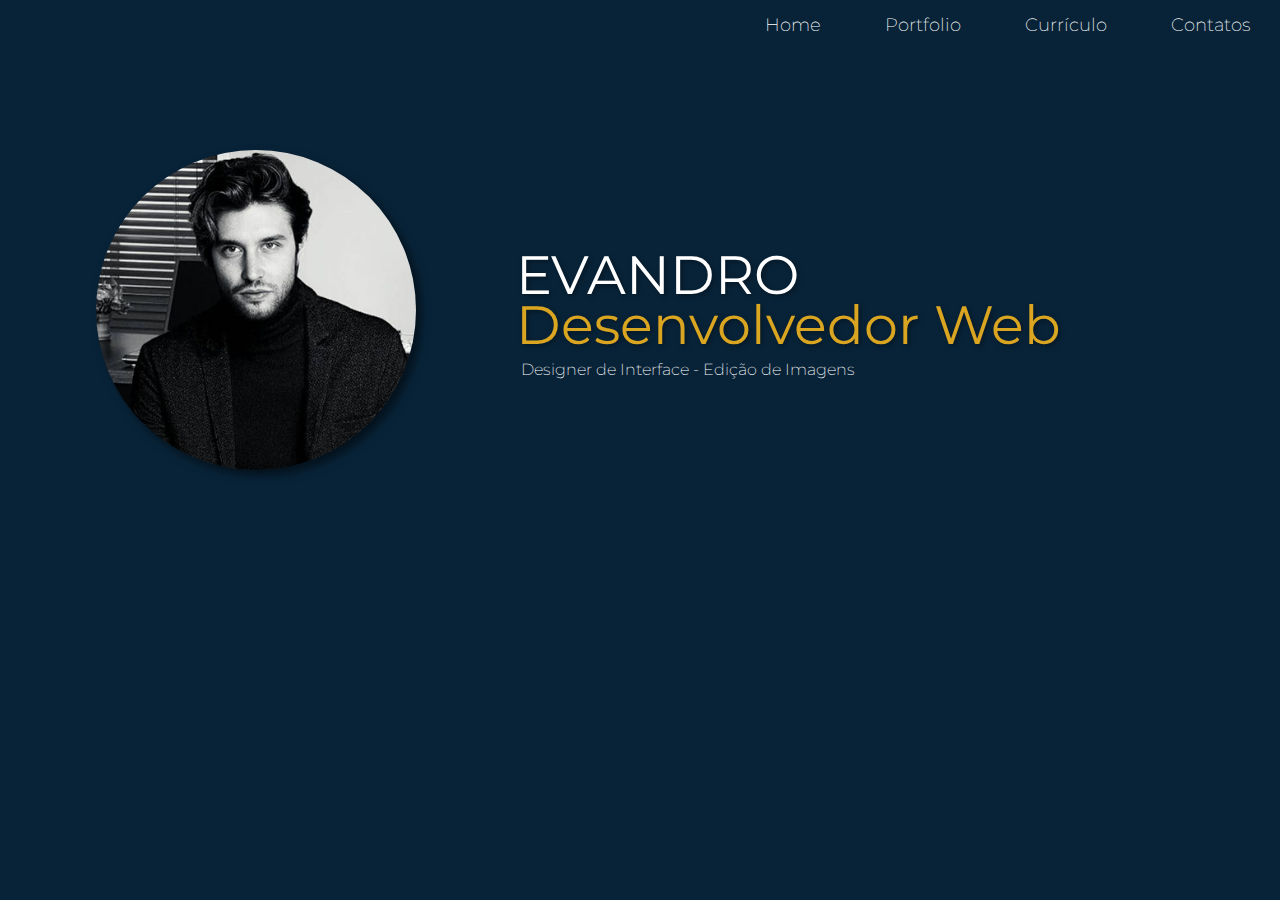
<file: index.html>
<!DOCTYPE html>
<html lang="pt-br">
<head>
    <meta charset="UTF-8">
    <meta name="viewport" content="width=device-width, initial-scale=1.0">
    <title>Evandro - Portfolio Online</title>
    <link rel="stylesheet" href="css/style.css">
    <link rel="preconnect" href="https://fonts.googleapis.com">
<link rel="preconnect" href="https://fonts.gstatic.com" crossorigin>
<link href="https://fonts.googleapis.com/css2?family=Montserrat:ital,wght@0,100;0,200;0,300;0,400;0,500;0,600;0,700;0,800;0,900;1,100;1,200;1,300;1,400;1,500;1,600;1,700;1,800;1,900&display=swap" rel="stylesheet">
<script type="text/javascript" src="js/script.js"></script>
</head>
<body>
    <!-- <span class="begin">Inicio</span> -->
    <div id="navigation" class="navigation">
        <ul>
            <li><a href="index.html">Home</a></li>
            <li><a href="portfolio.html">Portfolio</a></li>
            <li><a href="Curriculo.html">Currículo</a></li>
            <li><a href="contato.html">Contatos</a></li>
            <li id="threeline-icon" class="threeline-icon" onclick="openNav()">&#9776;</li>
        </ul>
    </div>
    
    <div class="capa">
        <div class="profile-pic">
            <img src="imagens/mypic2.jpg" alt="foto do Evandro">
        </div>
        <div class="profile-title">
            <h1>Evandro <span>Desenvolvedor Web</span></h1>
            <h2>Designer de Interface - Edição de Imagens</h2>
        </div>
    </div>
</body>
</html>
</file>
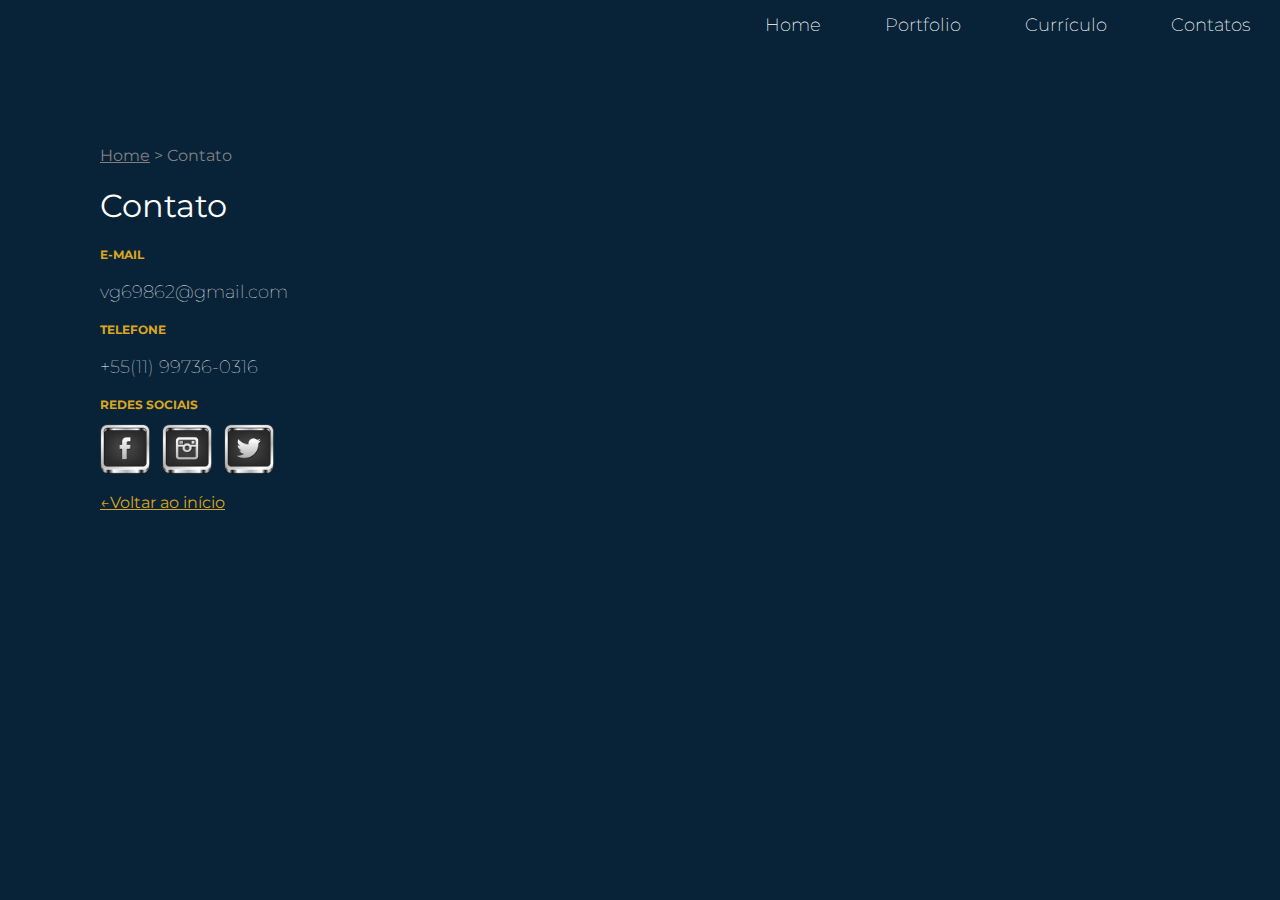
<file: contato.html>
<!DOCTYPE html>
<html lang="pt-br">
<head>
    <meta charset="UTF-8">
    <meta name="viewport" content="width=device-width, initial-scale=1.0">
    <title>Contato - Evandro</title>
    <link rel="stylesheet" href="css/style.css">
    <link href="https://fonts.googleapis.com/css2?family=Montserrat:ital,wght@0,100;0,200;0,300;0,400;0,500;0,600;0,700;0,800;0,900;1,100;1,200;1,300;1,400;1,500;1,600;1,700;1,800;1,900&display=swap" rel="stylesheet">
    <script type="text/javascript" src="js/script.js"></script>
</head>
<body>
    <div id="navigation" class="navigation">
        <ul>
            <li><a href="index.html">Home</a></li>
            <li><a href="portfolio.html">Portfolio</a></li>
            <li><a href="Curriculo.html">Currículo</a></li>
            <li><a href="contato.html">Contatos</a></li>
            <li id="threeline-icon" class="threeline-icon" onclick="openNav()">&#9776;</li>
        </ul>
    </div>
    <div class="main">
        <ul class="caminho">
            <li><a href="index.html">Home</a></li>
            <li> > </li>
            <li>Contato</li>
        </ul>
        <h1>Contato</h1>
        <h3>E-MAIL</h3>
        <p>vg69862@gmail.com</p>

        <h3>TELEFONE</h3>

        <p>+55(11) 99736-0316</p>

        <h3>REDES SOCIAIS</h3>

       
        <a href="https://www.facebook.com/?locale=pt_BR" target="_blank"><img class="social-img" src="imagens/facebook.png" alt="icone facebook"></a>
        <a href="https://www.instagram.com/" target="_blank"><img class="social-img" src="imagens/instagram.png" alt="icone instagram"></a>
        <a href="https://twitter.com/?lang=pt-br" target="_blank"><img class="social-img" src="imagens/twitter.png" alt="icone twitter"></a>
        <br>
        <a class="back-link" href="index.html">&larr;Voltar ao início</a>
    </div>
</body>
</html>
</file>
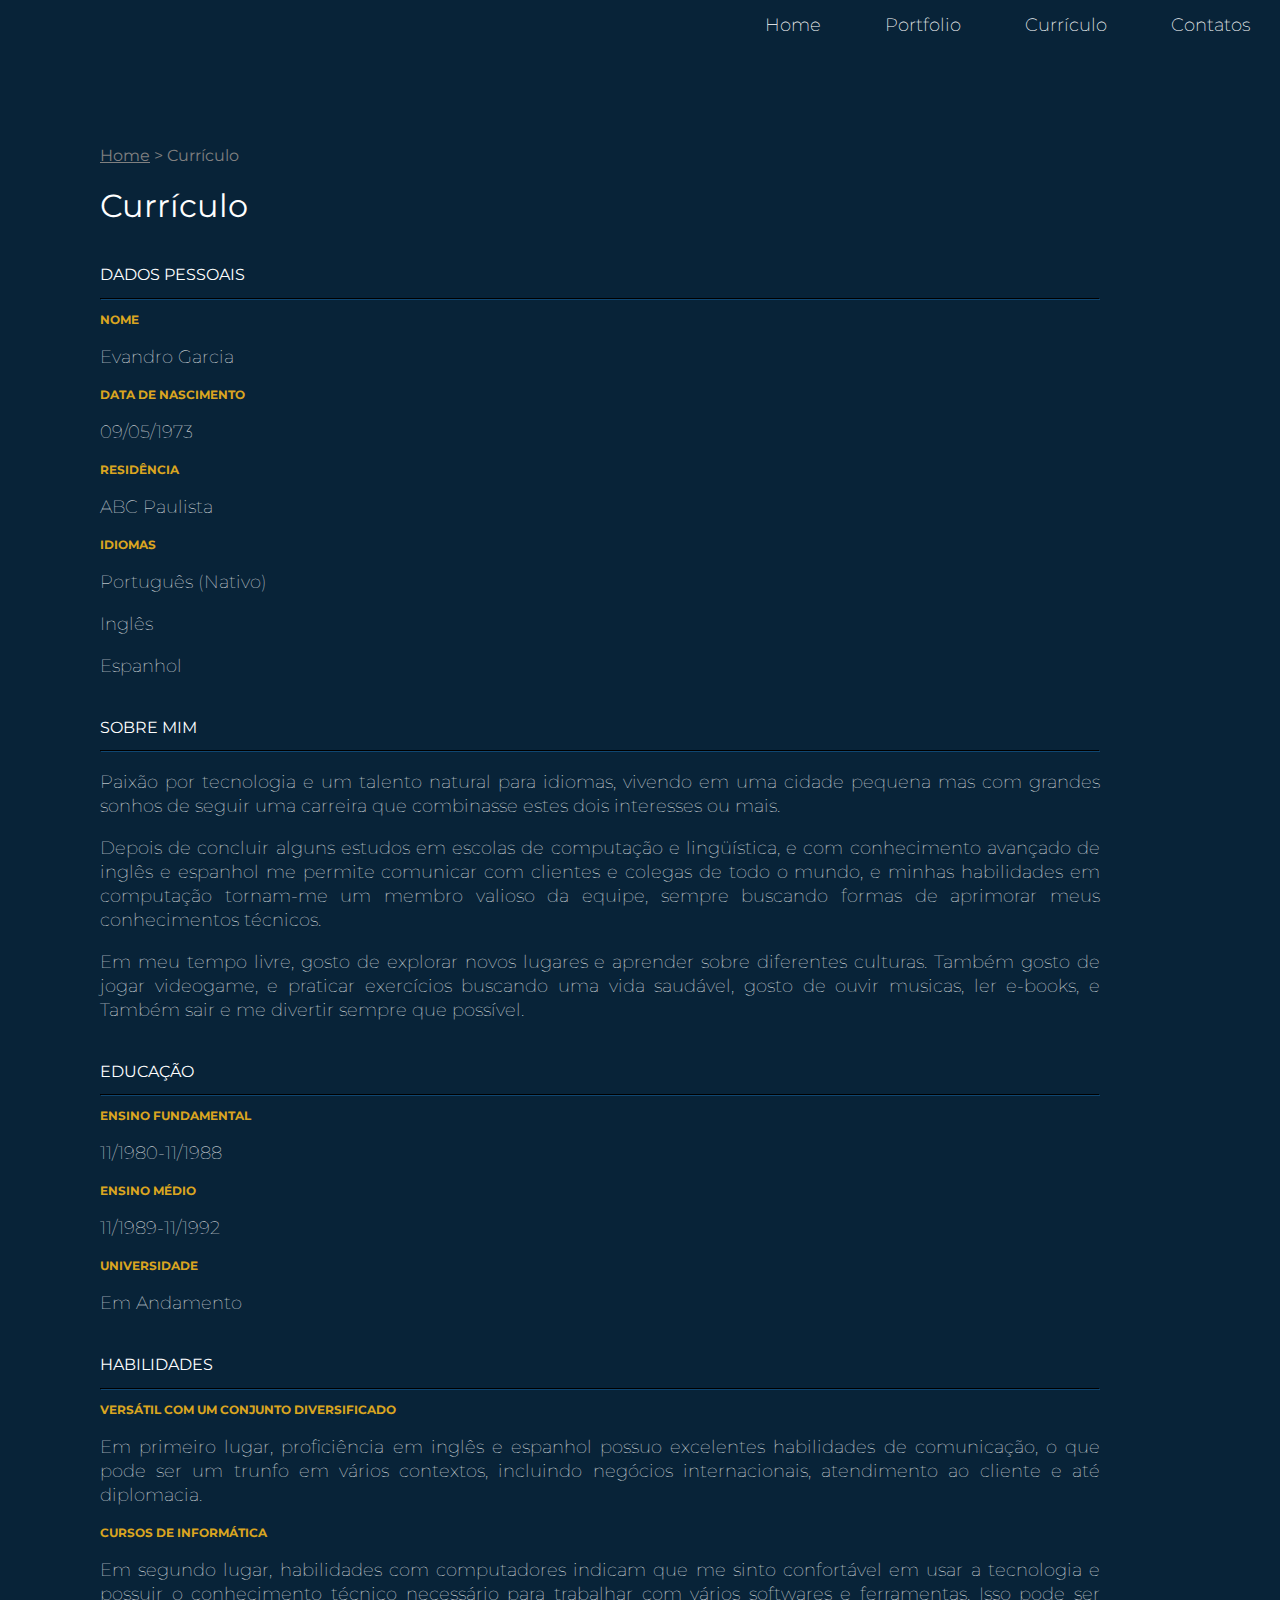
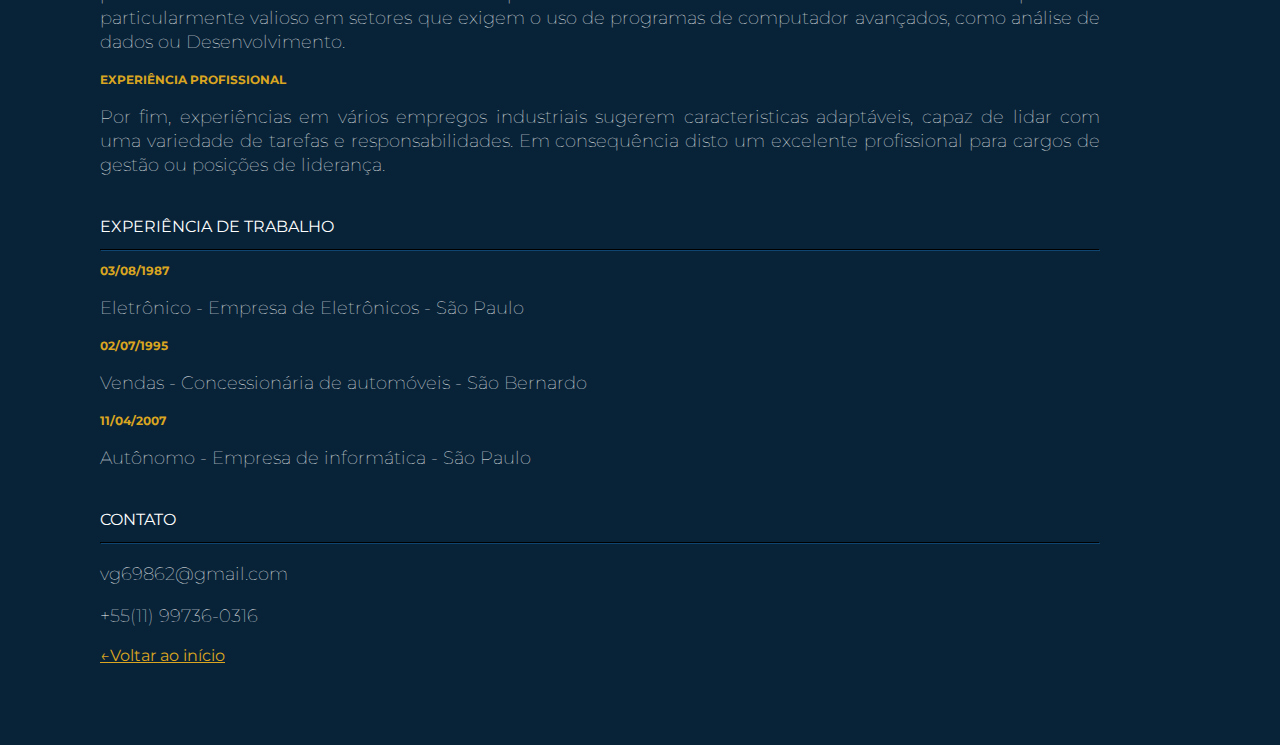
<file: Curriculo.html>
<!DOCTYPE html>
<html lang="pt-br">
<head>
    <meta charset="UTF-8">
    <meta name="viewport" content="width=device-width, initial-scale=1.0">
    <title>Currículo - Evandro</title>
    <link rel="stylesheet" href="css/style.css">
    <link href="https://fonts.googleapis.com/css2?family=Montserrat:ital,wght@0,100;0,200;0,300;0,400;0,500;0,600;0,700;0,800;0,900;1,100;1,200;1,300;1,400;1,500;1,600;1,700;1,800;1,900&display=swap" rel="stylesheet">
    <script type="text/javascript" src="js/script.js"></script>
</head>
<body>
    <div id="navigation" class="navigation">
        <ul>
            <li><a href="index.html">Home</a></li>
            <li><a href="portfolio.html">Portfolio</a></li>
            <li><a href="Curriculo.html">Currículo</a></li>
            <li><a href="contato.html">Contatos</a></li>
            <li id="threeline-icon" class="threeline-icon" onclick="openNav()">&#9776;</li>
        </ul>
    </div>
    <div class="main">
        <ul class="caminho">
            <li><a href="index.html">Home</a></li>
            <li> > </li>
            <li>Currículo</li>
        </ul>
        <h1>Currículo</h1>

        <h2>DADOS PESSOAIS</h2>
            <hr>
            <!-- <img src="" alt="foto do Evandro"> -->
        <h3>NOME</h3>

        <p>Evandro Garcia</p>

        <h3>DATA DE NASCIMENTO</h3>

        <p>09/05/1973</p>

        <h3>RESIDÊNCIA</h3>

        <p>ABC Paulista</p>

        <h3>IDIOMAS</h3>

        <p>Português (Nativo)</p>

        <p>Inglês</p>

        <p>Espanhol</p>

        <h2>SOBRE MIM</h2>
        <hr>
        <p>Paixão por tecnologia e um talento natural para idiomas, vivendo em uma cidade pequena mas com grandes sonhos de seguir uma carreira que combinasse estes dois interesses ou mais.</p>

            <p>Depois de concluir alguns estudos em escolas de computação e lingüística, e com conhecimento avançado de inglês e espanhol me permite comunicar com clientes e colegas de todo o mundo, e minhas habilidades em computação tornam-me um membro valioso da equipe, sempre buscando formas de aprimorar meus conhecimentos técnicos.</p>
            
            <p>Em meu tempo livre, gosto de explorar novos lugares e aprender sobre diferentes culturas. Também gosto de jogar videogame, e praticar exercícios buscando uma vida saudável, gosto de ouvir musicas, ler e-books, e Também sair e me divertir sempre que possível.</p>

            <h2>EDUCAÇÃO</h2>
            <hr>
            <h3>ENSINO FUNDAMENTAL</h3>

            <p>11/1980-11/1988</p>

            <h3>ENSINO MÉDIO</h3>

            <p>11/1989-11/1992</p>

            <h3>UNIVERSIDADE</h3>

            <p>Em Andamento</p>

            <h2>HABILIDADES</h2>
            <hr>    
            <h3>VERSÁTIL COM UM CONJUNTO DIVERSIFICADO</h3>

            <p>Em primeiro lugar, proficiência em inglês e espanhol possuo excelentes habilidades de comunicação, o que pode ser um trunfo em vários contextos, incluindo negócios internacionais, atendimento ao cliente e até diplomacia.</p>

            <h3>CURSOS DE INFORMÁTICA</h3>

            <p>Em segundo lugar, habilidades com computadores indicam que me sinto confortável ​em usar a tecnologia e possuir o conhecimento técnico necessário para trabalhar com vários softwares e ferramentas. Isso pode ser particularmente valioso em setores que exigem o uso de programas de computador avançados, como análise de dados ou Desenvolvimento.</p>

            <h3>EXPERIÊNCIA PROFISSIONAL</h3>

            <p>Por fim, experiências em vários empregos industriais sugerem caracteristicas adaptáveis, capaz de lidar com uma variedade de tarefas e responsabilidades. Em consequência disto um excelente profissional para cargos de gestão ou posições de liderança.</p>

            <h2>EXPERIÊNCIA DE TRABALHO</h2>
            <hr>
            <h3>03/08/1987</h3>
            <p>Eletrônico - Empresa de Eletrônicos - São Paulo</p>

            <h3>02/07/1995</h3>
            <p>Vendas - Concessionária de automóveis - São Bernardo</p>

            <h3>11/04/2007</h3>
            <p>Autônomo - Empresa de informática - São Paulo</p>

            <h2>CONTATO</h2>
            <hr>
            <p>vg69862@gmail.com</p>
            <p>+55(11) 99736-0316</p>

            <a class="back-link" href="index.html">&larr;Voltar ao início</a>
    </div>
</body>
</html>
</file>
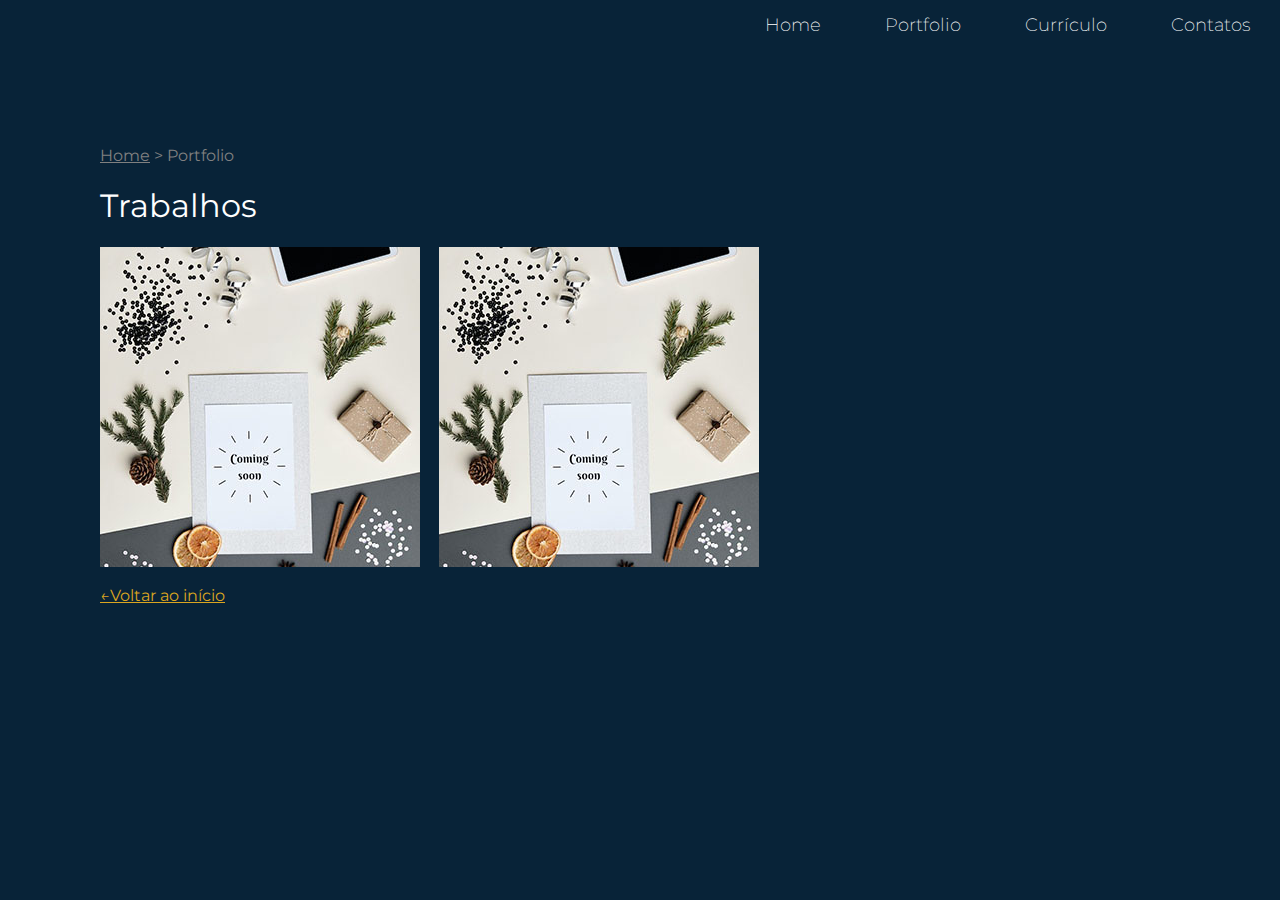
<file: portfolio.html>
<!DOCTYPE html>
<html lang="pt-br">
<head>
    <meta charset="UTF-8">
    <meta name="viewport" content="width=device-width, initial-scale=1.0">
    <title>Portfolio - Evandro</title>
    <link rel="stylesheet" href="css/style.css">
    <link href="https://fonts.googleapis.com/css2?family=Montserrat:ital,wght@0,100;0,200;0,300;0,400;0,500;0,600;0,700;0,800;0,900;1,100;1,200;1,300;1,400;1,500;1,600;1,700;1,800;1,900&display=swap" rel="stylesheet">
    <script type="text/javascript" src="js/script.js"></script>
</head>
<body>
    <div id="navigation" class="navigation">
        <ul>
            <li><a href="index.html">Home</a></li>
            <li><a href="portfolio.html">Portfolio</a></li>
            <li><a href="Curriculo.html">Currículo</a></li>
            <li><a href="contato.html">Contatos</a></li>
            <li id="threeline-icon" class="threeline-icon" onclick="openNav()">&#9776;</li>
        </ul>
    </div>
    <div class="main">
        <ul class="caminho">
            <li><a href="index.html">Home</a></li>
            <li> > </li>
            <li>Portfolio</li>
        </ul>
        <h1>Trabalhos</h1>
        
       
            <div class="miniatura">
                <a href="webdesign.html">
                <div class="blackbox">
                    <div class="blackbox-text">
                       <h1>Coming Soon</h1>
                       <h2>Web Design/Wordpress</h2>
                    </div>
                </div>
            </a>
            </div>
       
       
            <div class="miniatura">
                <a href="#">
                <div class="blackbox">
                    <div class="blackbox-text">
                        <h1>Coming Soon</h1>
                        <h2>Web Design/Wordpress</h2>
                    </div>
                </div>
            </a>
            </div>
       
       <br>
       <a class="back-link" href="index.html">&larr;Voltar ao início</a>
    </div>
</body>
</html>
</file>
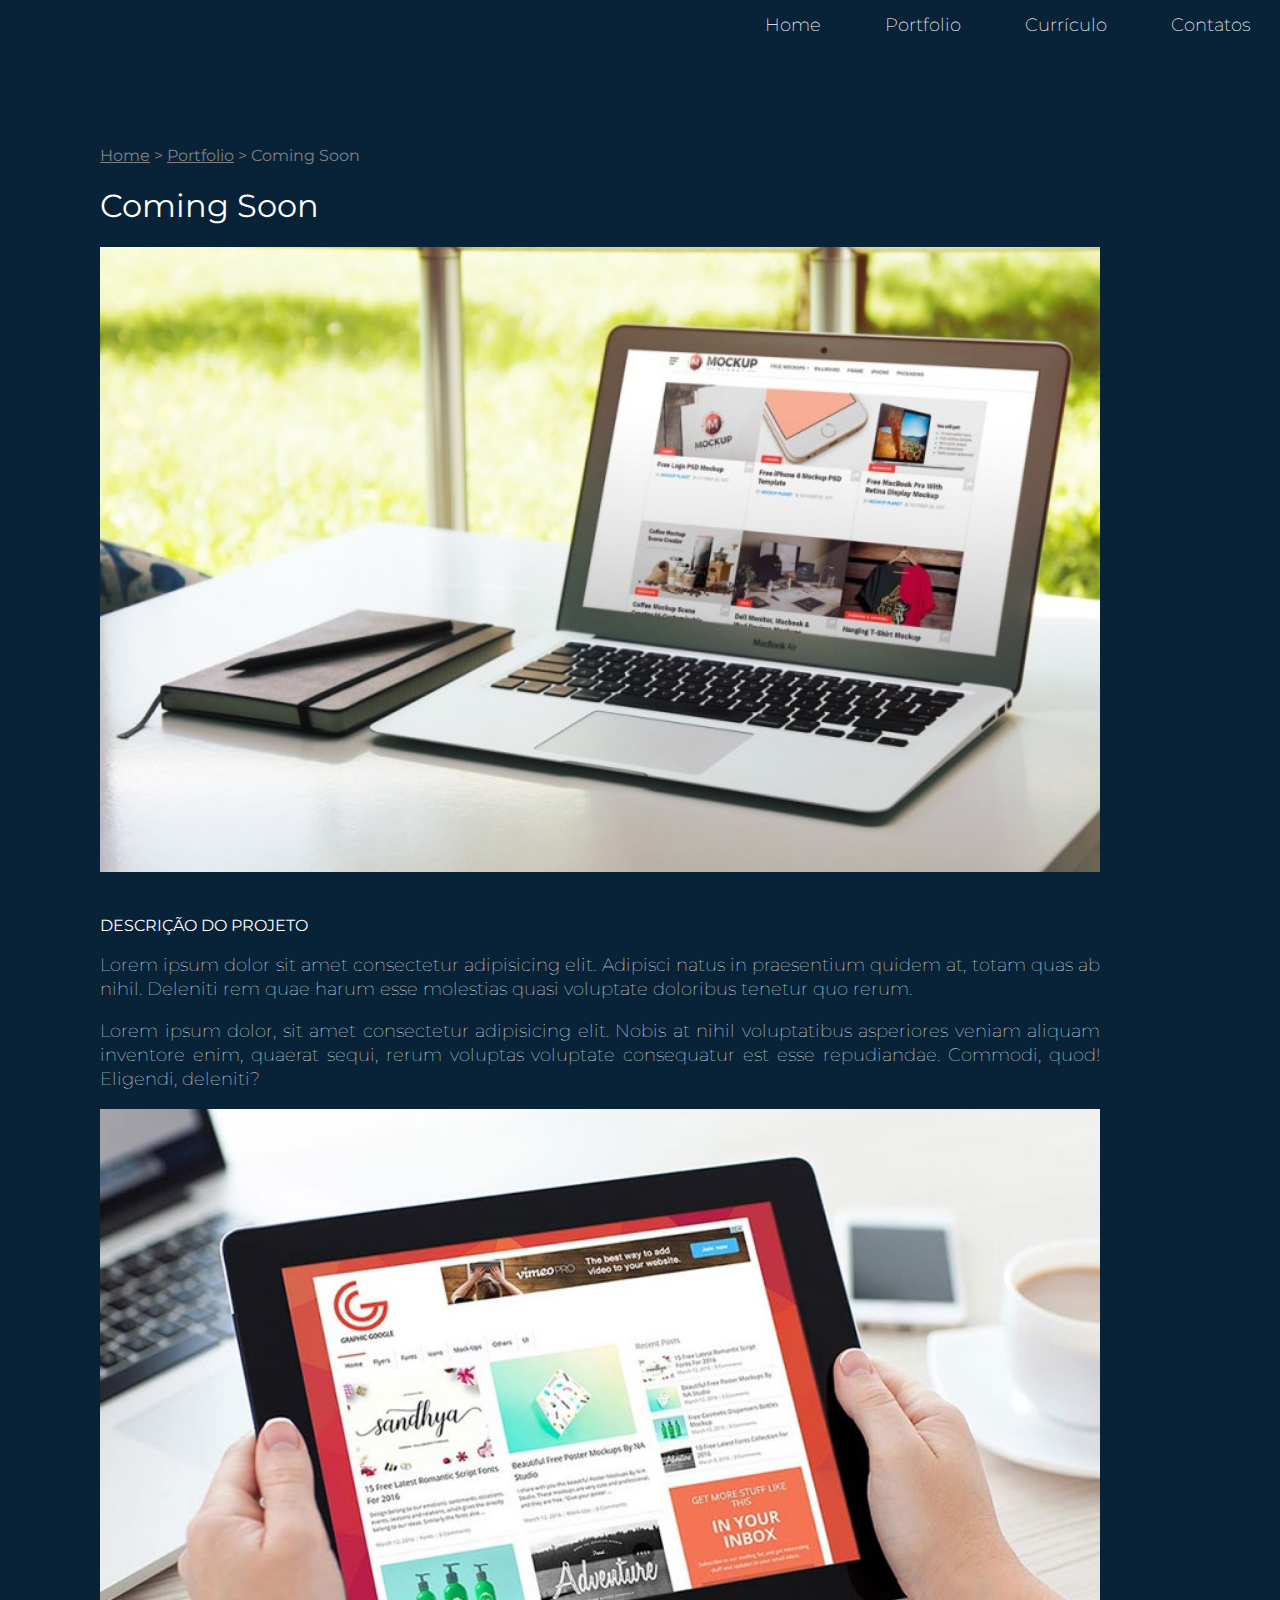
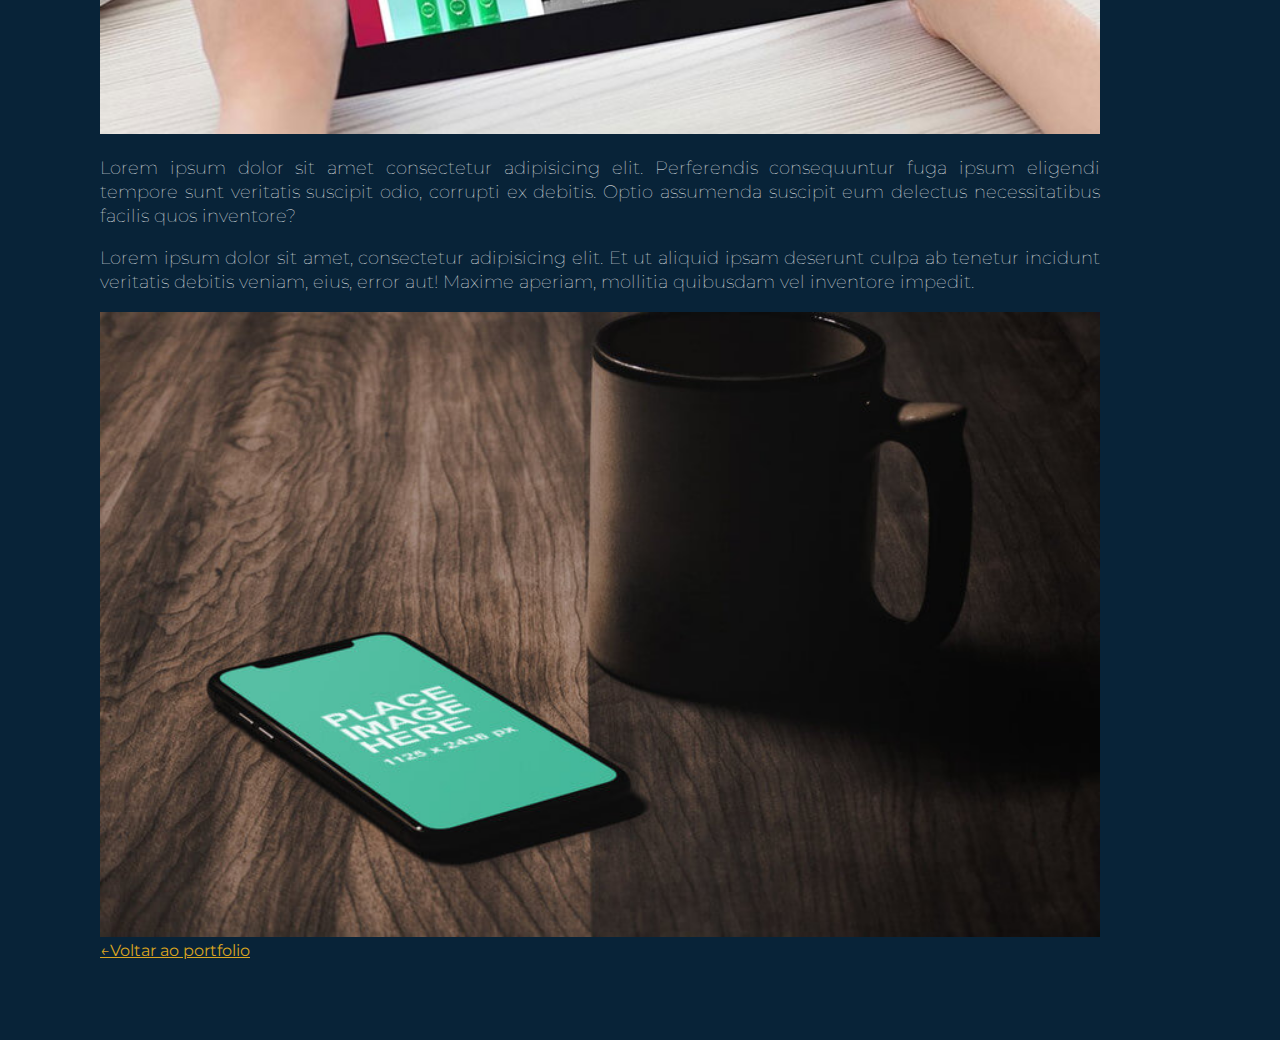
<file: webdesign.html>
<!DOCTYPE html>
<html lang="pt-br">
<head>
    <meta charset="UTF-8">
    <meta name="viewport" content="width=device-width, initial-scale=1.0">
    <title>Trabalhos - Coming Soon</title>
    <link rel="stylesheet" href="css/style.css">
    <link href="https://fonts.googleapis.com/css2?family=Montserrat:ital,wght@0,100;0,200;0,300;0,400;0,500;0,600;0,700;0,800;0,900;1,100;1,200;1,300;1,400;1,500;1,600;1,700;1,800;1,900&display=swap" rel="stylesheet">
    <script type="text/javascript" src="js/script.js"></script>
</head>
<body>
    <div id="navigation" class="navigation">
        <ul>
            <li><a href="index.html">Home</a></li>
            <li><a href="portfolio.html">Portfolio</a></li>
            <li><a href="Curriculo.html">Currículo</a></li>
            <li><a href="contato.html">Contatos</a></li>
            <li id="threeline-icon" class="threeline-icon" onclick="openNav()">&#9776;</li>
        </ul>
    </div>
    <div class="main">
        <ul class="caminho">
            <li><a href="index.html">Home</a></li>
            <li> > </li>
            <li><a href="portfolio.html">Portfolio</a></li>
            <li> > </li>
            <li>Coming Soon</li>
        </ul>
        <h1>Coming Soon</h1>
        <img class="foto-trabalhos" src="imagens/mockup-note.jpg" alt="mockup-note">
        <h2>DESCRIÇÃO DO PROJETO</h2>
        <p>Lorem ipsum dolor sit amet consectetur adipisicing elit. Adipisci natus in praesentium quidem at, totam quas ab nihil. Deleniti rem quae harum esse molestias quasi voluptate doloribus tenetur quo rerum.</p>
        <p>Lorem ipsum dolor, sit amet consectetur adipisicing elit. Nobis at nihil voluptatibus asperiores veniam aliquam inventore enim, quaerat sequi, rerum voluptas voluptate consequatur est esse repudiandae. Commodi, quod! Eligendi, deleniti?</p>
       <img class="foto-trabalhos" src="imagens/mockup-tablet.jpg" alt="mockup-tablet">
       <p>Lorem ipsum dolor sit amet consectetur adipisicing elit. Perferendis consequuntur fuga ipsum eligendi tempore sunt veritatis suscipit odio, corrupti ex debitis. Optio assumenda suscipit eum delectus necessitatibus facilis quos inventore?</p>
       <p>Lorem ipsum dolor sit amet, consectetur adipisicing elit. Et ut aliquid ipsam deserunt culpa ab tenetur incidunt veritatis debitis veniam, eius, error aut! Maxime aperiam, mollitia quibusdam vel inventore impedit.</p>
          <img class="foto-trabalhos" src="imagens/mockup-cel.jpg" alt="mockup-cel"> 
       <br>
       <a class="back-link" href="portfolio.html">&larr;Voltar ao portfolio</a>
    </div>
</body>
</html>
</file>
<file: css/style.css>
@charset "utf-8";

/* paleta de cores 
#274360 - azul
#082338 - azul
#193454 - azul 
#212b4b - azul
#ff1d00 - laranja
#bb9469 - bege
#ddae7d - bege
#daa520 - dourado
*/

html, body {
    margin: 0;
    padding: 0;
}
body {
    background-color: #082338; 
    font-family: 'Montserrat', sans-serif;
}
.navigation {
    color: white;
    height: 50px;
    
    animation-name: navegacao;
    animation-duration: 5s;
}
.navigation ul {
    margin-top: 0;
    list-style-type: none;
    padding-left: 0;
    text-align: right;
    height: 50px;
}
.navigation li {
    display: inline-block;
    padding-left: 30px;
    padding-right: 30px;
    line-height: 50px;
    font-size: 18px;
    font-weight: 200;
}
.navigation a {
    color: white;
    text-decoration: none;
}
.navigation a:hover {
    color: #daa520;
}
.navigation ul li.threeline-icon {
    display: none;
}
.capa {
    color: white;
}
.capa span {
    color: #daa520;
    display: block;
    text-transform: capitalize;
}
.capa div {
    display: inline-block;
}
.profile-pic {
    width: 40%;
    text-align: center;

    animation-name: profile-capa;
    animation-duration: 3s;
}
.profile-pic img {
    width: 320px;
    border-radius: 50%;
    margin-top: 100px;
    box-shadow: 5px 5px 10px rgba(0, 0, 0, 0.527);
}
.profile-title {
    vertical-align: top;
    width: 59%;

    animation-name: titulo-capa;
    animation-duration: 3s;
}
.profile-title h1 {
    font-size: 54px;
    margin-top: 200px;
    font-weight: 400;
    line-height: 50px;
    text-transform: uppercase;
    text-shadow: 2px 2px 5px rgba(0, 0, 0, 0.37);
}
.profile-title h2 {
    font-size: 16px;
    font-weight: 200;
    margin-top: -26px;
    margin-left: 5px;
}
.main {
    padding: 80px 180px 80px 100px;

    animation-name: conteudo;
    animation-duration: 3s;
}
.main h1 {
    color: white;
    font-weight: normal;
}
.main h2 {
    color: white;
    font-size: 16px;
    font-weight: normal;
    margin-top: 40px;
}
.main h3 {
    color: #daa520;
    font-size: 12px;
}
.main p {
    font-size: 18px;
    font-weight: 100;
    color: white;
    line-height: 24px;
    text-align: justify;
}
.caminho {
    list-style-type: none;
    padding-left: 0;
    color: grey;
}
.caminho li {
    display: inline-block;
}
.caminho a {
    color: gray;
}
 hr {
    border-color: #04121d;
}
.social-img {
    width: 50px;
    margin-right: 8px;
    margin-bottom: 15px;
}
.miniatura {
    width: 320px;
    height: 320px;
    background-image: url(../imagens/opportunity.jpg);
    background-size: cover;
    background-position: center center;
    display: inline-block;
    margin-right: 15px;
    margin-bottom: 15px;
    overflow: hidden;
}
.miniatura a {
    text-decoration: none;
}
.blackbox {
    width: 100%;
    height: 100%;
    background-color: black;
    opacity: 0;
    padding-top: 130px;
    transition: 2s;
}
.blackbox:hover {
    opacity: .8;
    transition: 1s;
}
.blackbox-text {
    text-align: center;
}
.blackbox-text h1 {
    font-size: 16px;
    color: #daa520;
    text-transform: uppercase;
    margin-top: 0;
    font-weight: 500;
}
.blackbox-text h2 {
    text-transform: none;
    font-weight: 100;
    margin-top: 0;
}
.foto-trabalhos {
    width: 100%;
    
}
.back-link {
    color: #daa520;
}
@keyframes profile-capa {
    0% {
        opacity: 0;
        transform: translate(0px,20px);
    }
    100% {
        opacity: 1;
        transform: translate(0px,0px);
    }
}
@keyframes titulo-capa {
    0% {
        opacity: 0;
        transform: translate(0px,-20px);
    }
    100% {
        opacity: 1;
        transform: translate(0px,0px);
    }
}
@keyframes conteudo {
    0% {
        opacity: 0;
        transform: translate(-20px,0px);
    }
    100% {
        opacity: 1;
        transform: translate(0px,0px);
    }
}
@keyframes navegacao {
    0% {
        opacity: 0;
        
    }
    100% {
        opacity: 1;
    }
}

@media screen and (max-width:1000px) {
    .navigation li {
        display: none;
    }
    .navigation ul li.threeline-icon {
        display: inline-block;
    }
    .capa div {
        display: block;
        height: auto;
    }
    .profile-pic {
        
        width: 100%;
    }
    .profile-pic img {
        margin-top: 0;
        max-width: 80%;
    }
    .profile-title {
        text-align: center;
        width: 100%;
    }
    .profile-title h1 {
        margin-top: 30px;
        font-size: 36px;
        margin-left: 20px;
        margin-right: 20px;
    }
    .profile-title h2 {
       margin-top: 19px;
        margin-left: 20px;
        margin-right: 20px;
    }
    .main {
        padding: 10px 5% 40px 5%;
    }
    .main a{
        overflow-wrap: break-word;
        word-wrap: break-word;
    }
    .main p {
        text-align: left;
        line-height: 30px;
    }
    .miniatura {
        max-width: 100%;
    }
    .blackbox {
        opacity: 0.8;
    }
    .social-img {
        width: 40px;
    }
    .menujs {
        height: auto;
    }
    .menujs ul {
        height: auto;
        text-align: center;
        padding-right: 15%;
        padding-left: 15%;
    }
    .menujs li {
        display: block;
        border-bottom: 1px solid #274360;
        width: 100%;
        padding: 0;
    }
    .threeline-icon {
        cursor: pointer;
    }
    .threeline-icon:hover {
        color: #daa520;
    }
}
</file>
